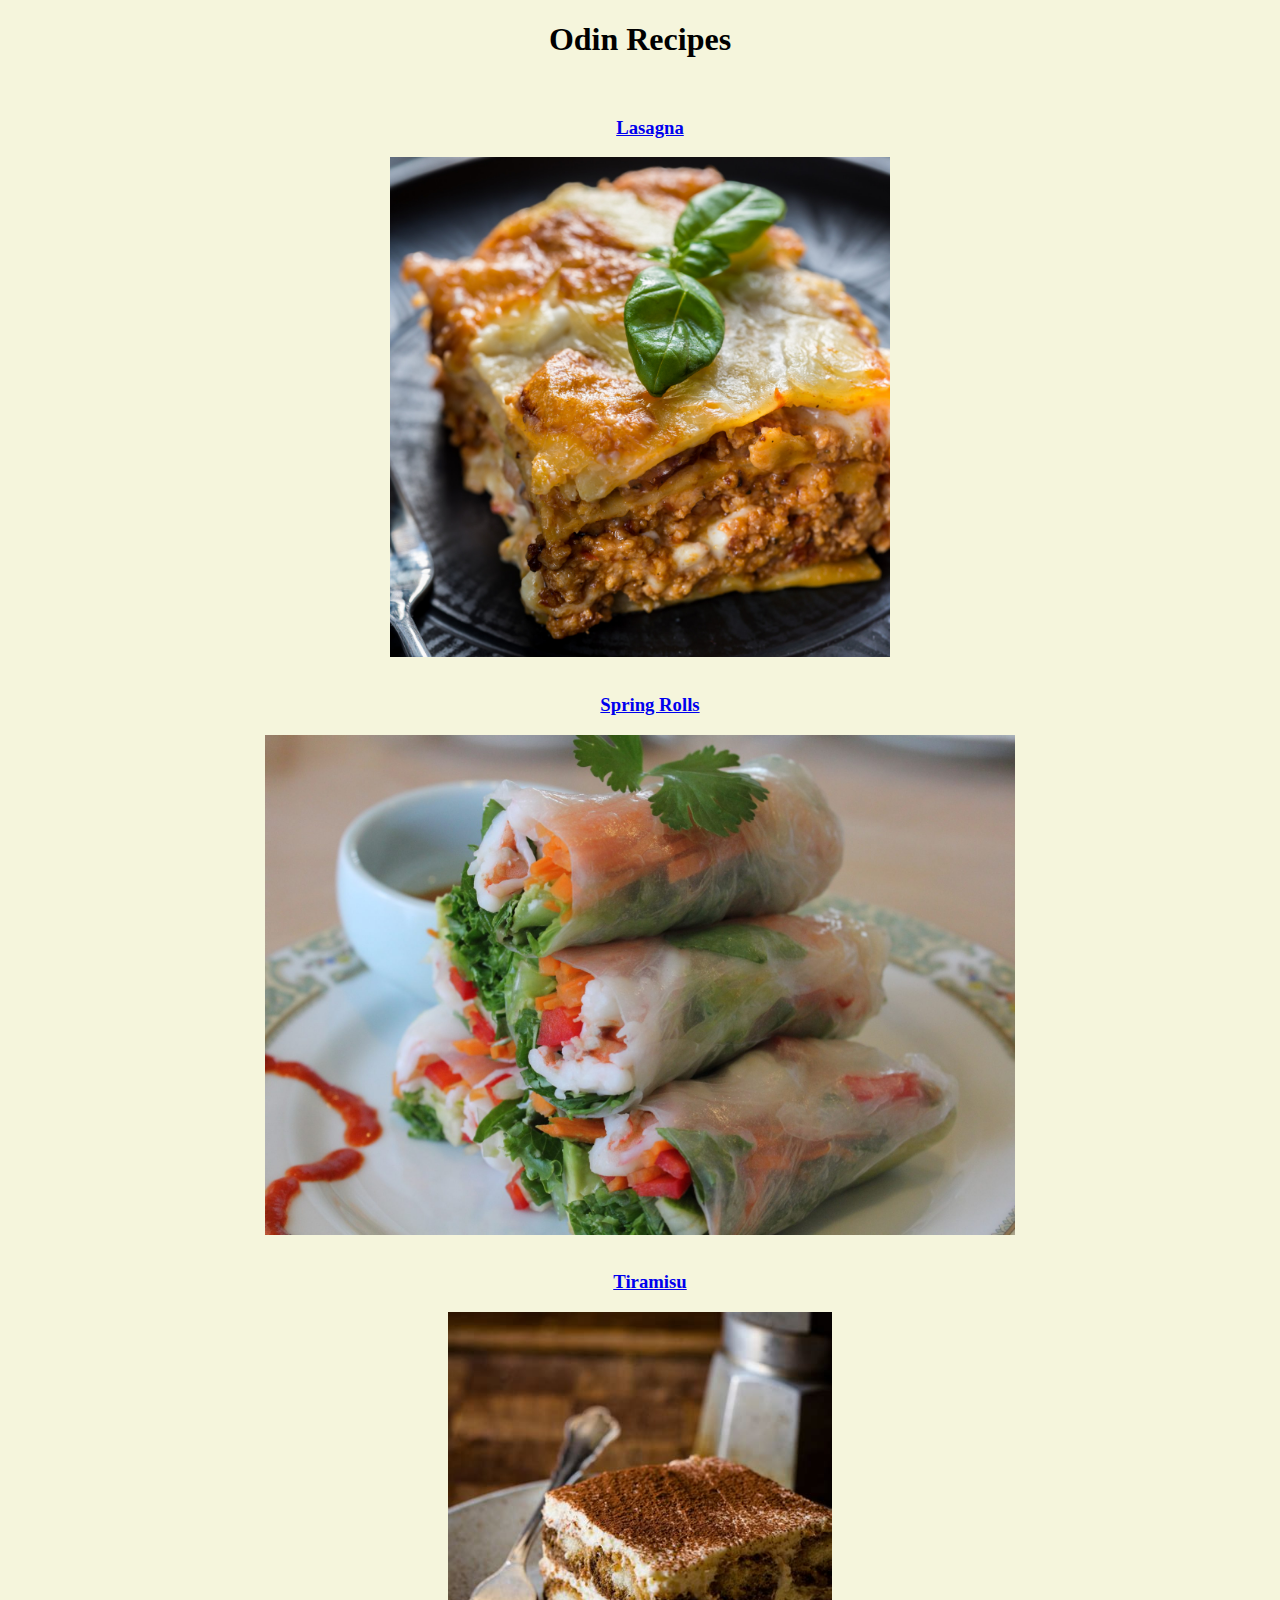
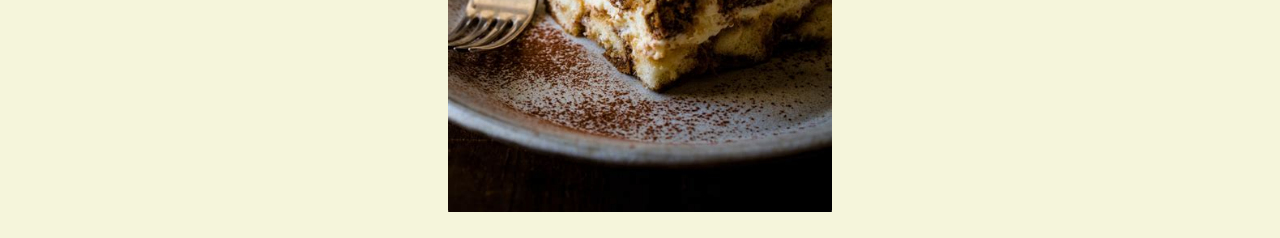
<file: index.html>
<!DOCTYPE html>
<html lang="en">
    <head>
        <meta charset="UTF-8">
        <meta http-equiv="X-UA-Compatible" content="IE=edge">
        <meta name="viewport" content="width=device-width, initial-scale=1.0">
        <title>Odin Recipes</title>
        <link rel="stylesheet" href="styles.css">
    </head>
    <body>
        <h1>Odin Recipes</h1>
        <a href="./recipes/lasagna.html">
            <h3 class="description">Lasagna</h3>
            <img class="image" src="./recipes/images/Lasagna.jpeg" alt="lasagna">
            
        </a>
        <a href="./recipes/springroll.html">
            <h3 class="description">Spring Rolls</h3>
            <img class="image" src="./recipes/images/springrolls.jpeg" alt="Spring Rolls">
            
        </a>
        <a href="./recipes/tiramisu.html">
            <h3 class="description">Tiramisu</h3>
            <img class="image" src="./recipes/images/tiramisu.jpeg" alt="Tiramisu">
        </a>
        
        
    </body>
</html>
</file>
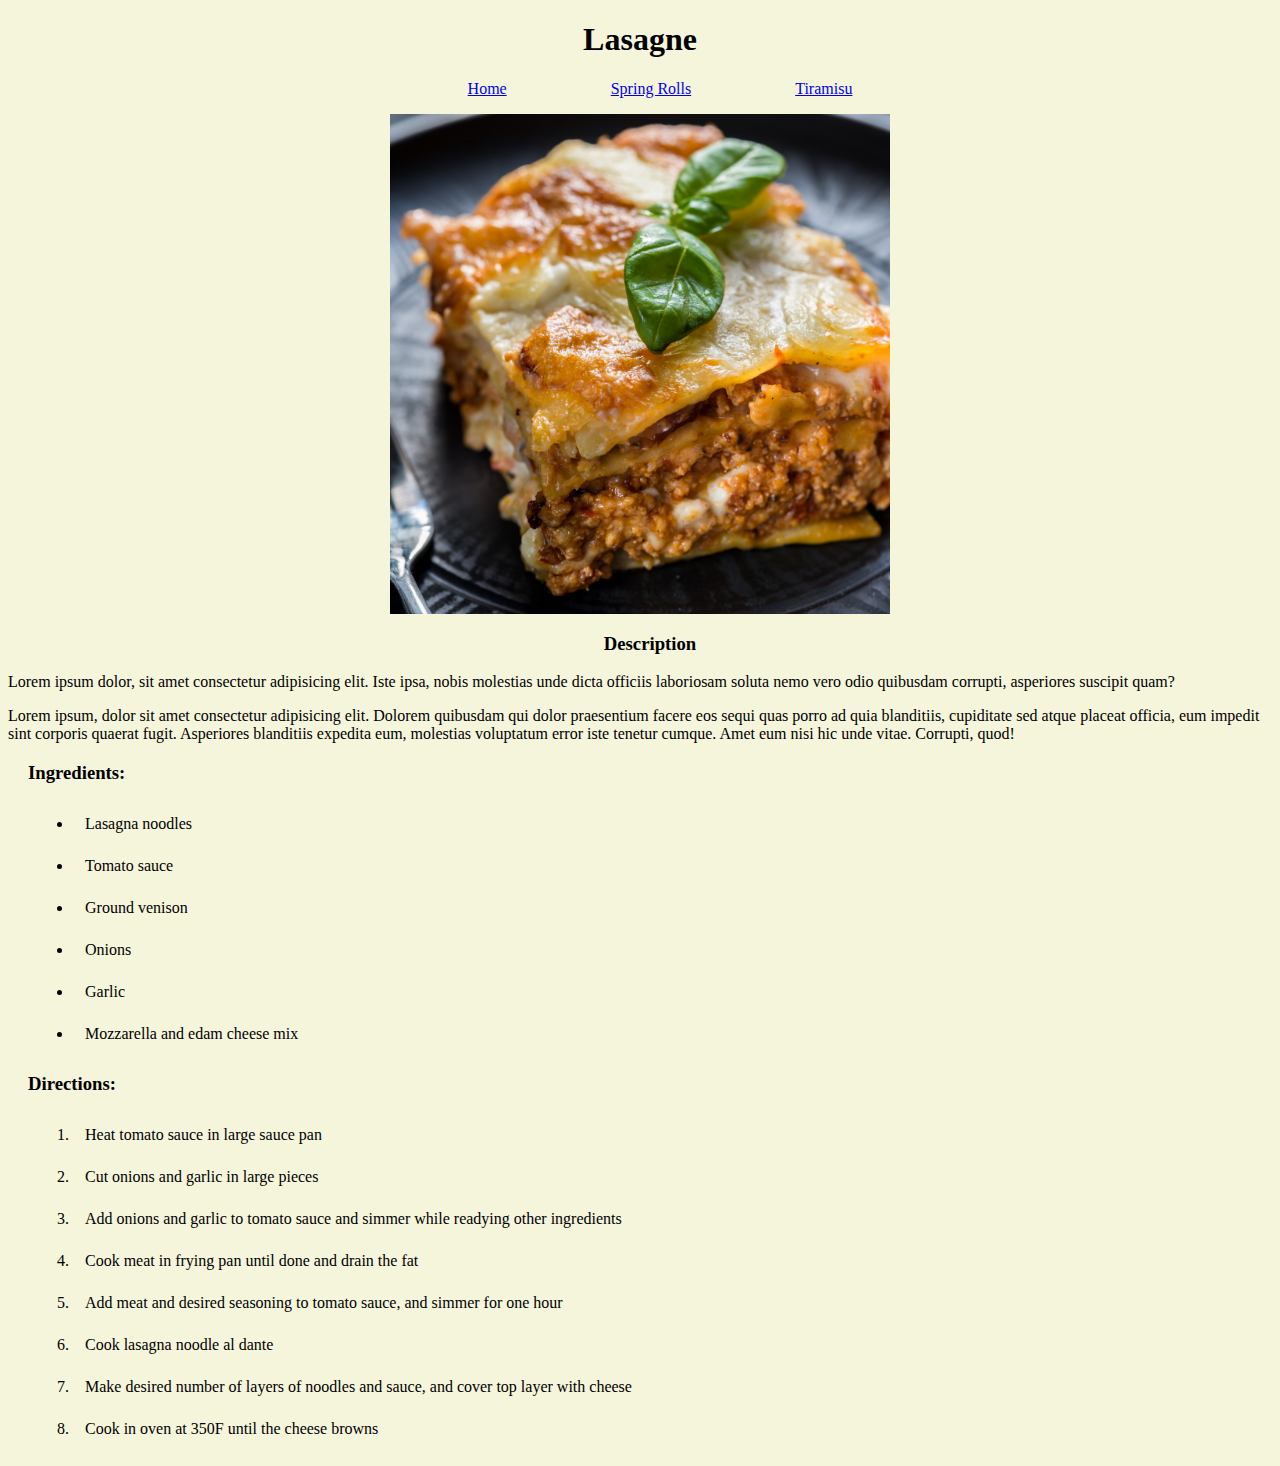
<file: recipes/lasagna.html>
<!DOCTYPE html>
<html lang="en">
<head>
    <meta charset="UTF-8">
    <meta http-equiv="X-UA-Compatible" content="IE=edge">
    <meta name="viewport" content="width=device-width, initial-scale=1.0">
    <title>Lasagne</title>
    <link rel="stylesheet" href="../styles.css">
</head>
<body>
    <h1>Lasagne</h1>
    <ul class="recipe-links">
        <a class="recipes" href="../index.html">Home</a>
        <a class="recipes" href="./springroll.html">Spring Rolls</a>
        <a class="recipes" href="./tiramisu.html">Tiramisu</a>
    </ul>
    
    
    <img class ="image" src="./images/Lasagna.jpeg" width="500" alt="Lasagna">
    <h3 class="description">Description</h3>
    <p>Lorem ipsum dolor, sit amet consectetur adipisicing elit. Iste ipsa, nobis molestias unde dicta officiis laboriosam soluta nemo vero odio quibusdam corrupti, asperiores suscipit quam?</p>

    <p>Lorem ipsum, dolor sit amet consectetur adipisicing elit. Dolorem quibusdam qui dolor praesentium facere eos sequi quas porro ad quia blanditiis, cupiditate sed atque placeat officia, eum impedit sint corporis quaerat fugit. Asperiores blanditiis expedita eum, molestias voluptatum error iste tenetur cumque. Amet eum nisi hic unde vitae. Corrupti, quod!</p>

    <h3 >Ingredients:</h3>

    <ul class="ingredients">
        <li>Lasagna noodles</li>
        <li>Tomato sauce</li>
        <li>Ground venison</li>
        <li>Onions</li>
        <li>Garlic</li>
        <li>Mozzarella and edam cheese mix</li>

    </ul>

    <h3>Directions:</h3>
    <ol class="directions">
        <li>Heat tomato sauce in large sauce pan</li>
        <li>Cut onions and garlic in large pieces</li>
        <li>Add onions and garlic to tomato sauce and simmer while readying other ingredients</li>
        <li>Cook meat in frying pan until done and drain the fat</li>
        <li>Add meat and desired seasoning to tomato sauce, and simmer for one hour</li>
        <li>Cook lasagna noodle al dante</li>
        <li>Make desired number of layers of noodles and sauce, and cover top layer with cheese</li>
        <li>Cook in oven at 350F until the cheese browns</li>
    </ol>

</body>
</html>
</file>
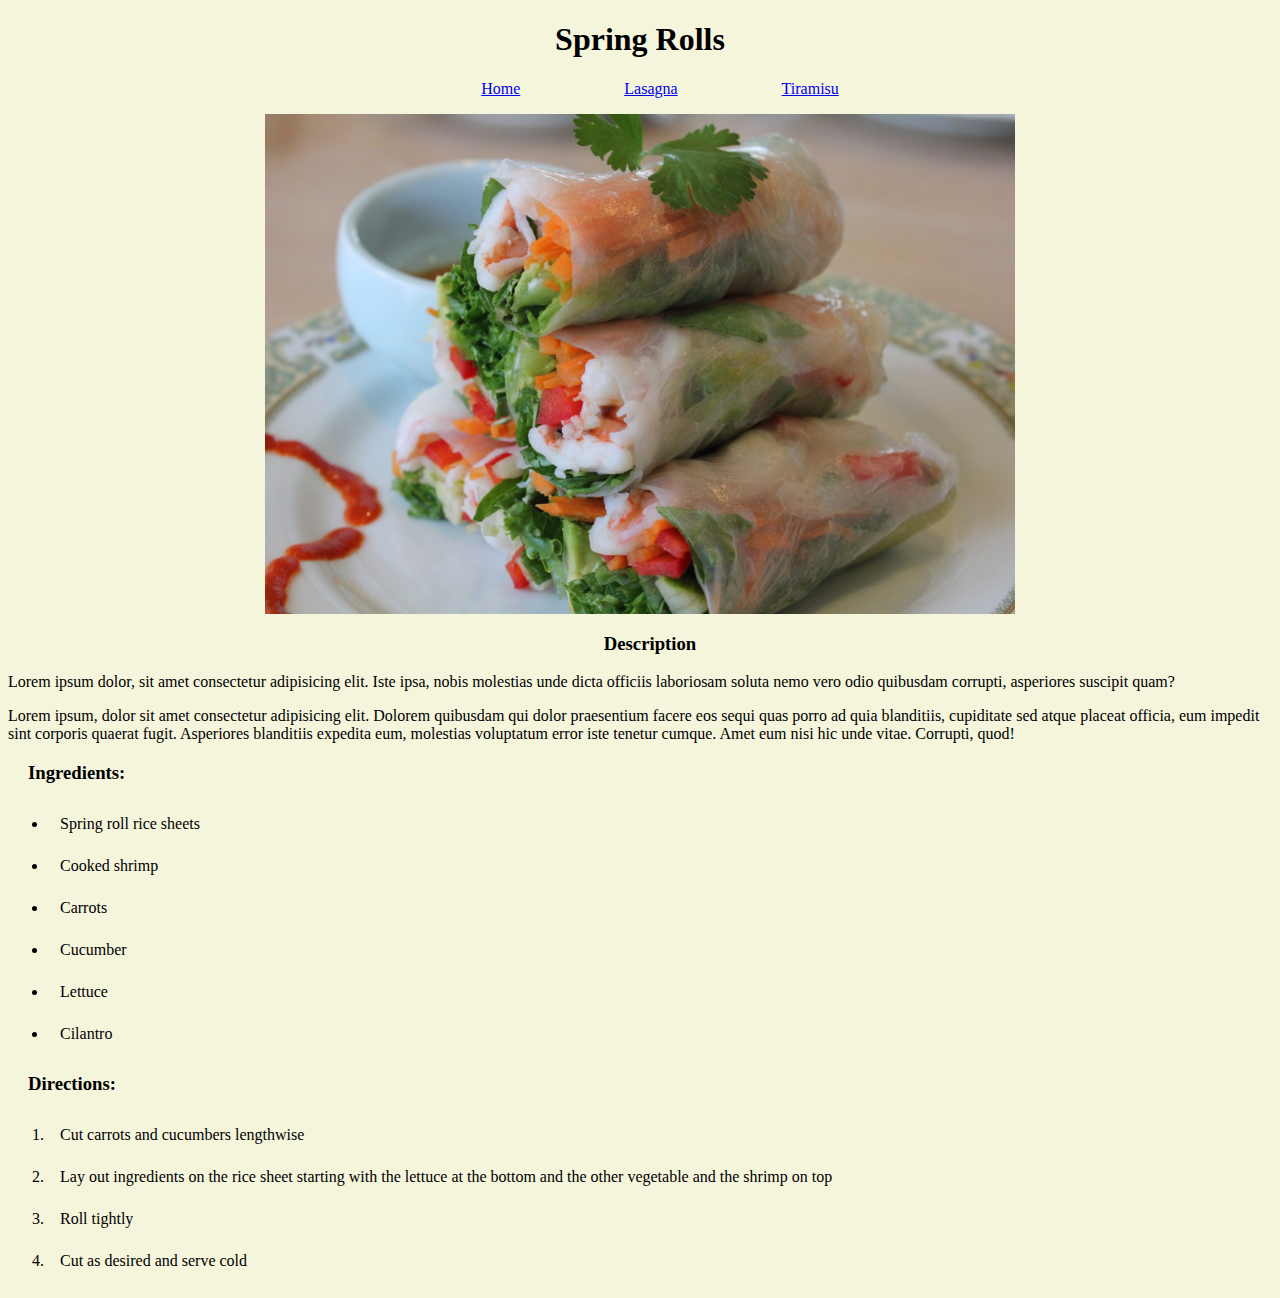
<file: recipes/springroll.html>
<!DOCTYPE html>
<html lang="en">
<head>
    <meta charset="UTF-8">
    <meta http-equiv="X-UA-Compatible" content="IE=edge">
    <meta name="viewport" content="width=device-width, initial-scale=1.0">
    <title>Spring Rolls</title>
    <link rel="stylesheet" href="../styles.css">
</head>
<body>
    <h1>Spring rolls</h1>
    <ul class="recipe-links">
        <a class="recipes" href="../index.html">Home</a>
        <a class="recipes" href="./lasagna.html">Lasagna</a>
        <a class="recipes" href="./tiramisu.html">Tiramisu</a>
    </ul>
    <img class="image" src="./images/springrolls.jpeg" width="500" alt="Spring rolls">
    <h3 class="description">Description</h3>
    <p>Lorem ipsum dolor, sit amet consectetur adipisicing elit. Iste ipsa, nobis molestias unde dicta officiis laboriosam soluta nemo vero odio quibusdam corrupti, asperiores suscipit quam?</p>

    <p>Lorem ipsum, dolor sit amet consectetur adipisicing elit. Dolorem quibusdam qui dolor praesentium facere eos sequi quas porro ad quia blanditiis, cupiditate sed atque placeat officia, eum impedit sint corporis quaerat fugit. Asperiores blanditiis expedita eum, molestias voluptatum error iste tenetur cumque. Amet eum nisi hic unde vitae. Corrupti, quod!</p>

    <h3>Ingredients:</h3>

    <ul>
        <li>Spring roll rice sheets</li>
        <li>Cooked shrimp</li>
        <li>Carrots</li>
        <li>Cucumber</li>
        <li>Lettuce</li>
        <li>Cilantro</li>

    </ul>

    <h3>Directions:</h3>
    <ol>
        <li>Cut carrots and cucumbers lengthwise</li>
        <li>Lay out ingredients on the rice sheet starting with the lettuce at the bottom and the other vegetable and the shrimp on top</li>
        <li>Roll tightly</li>
        <li>Cut as desired and serve cold</li>
    </ol>

</body>
</html>
</file>
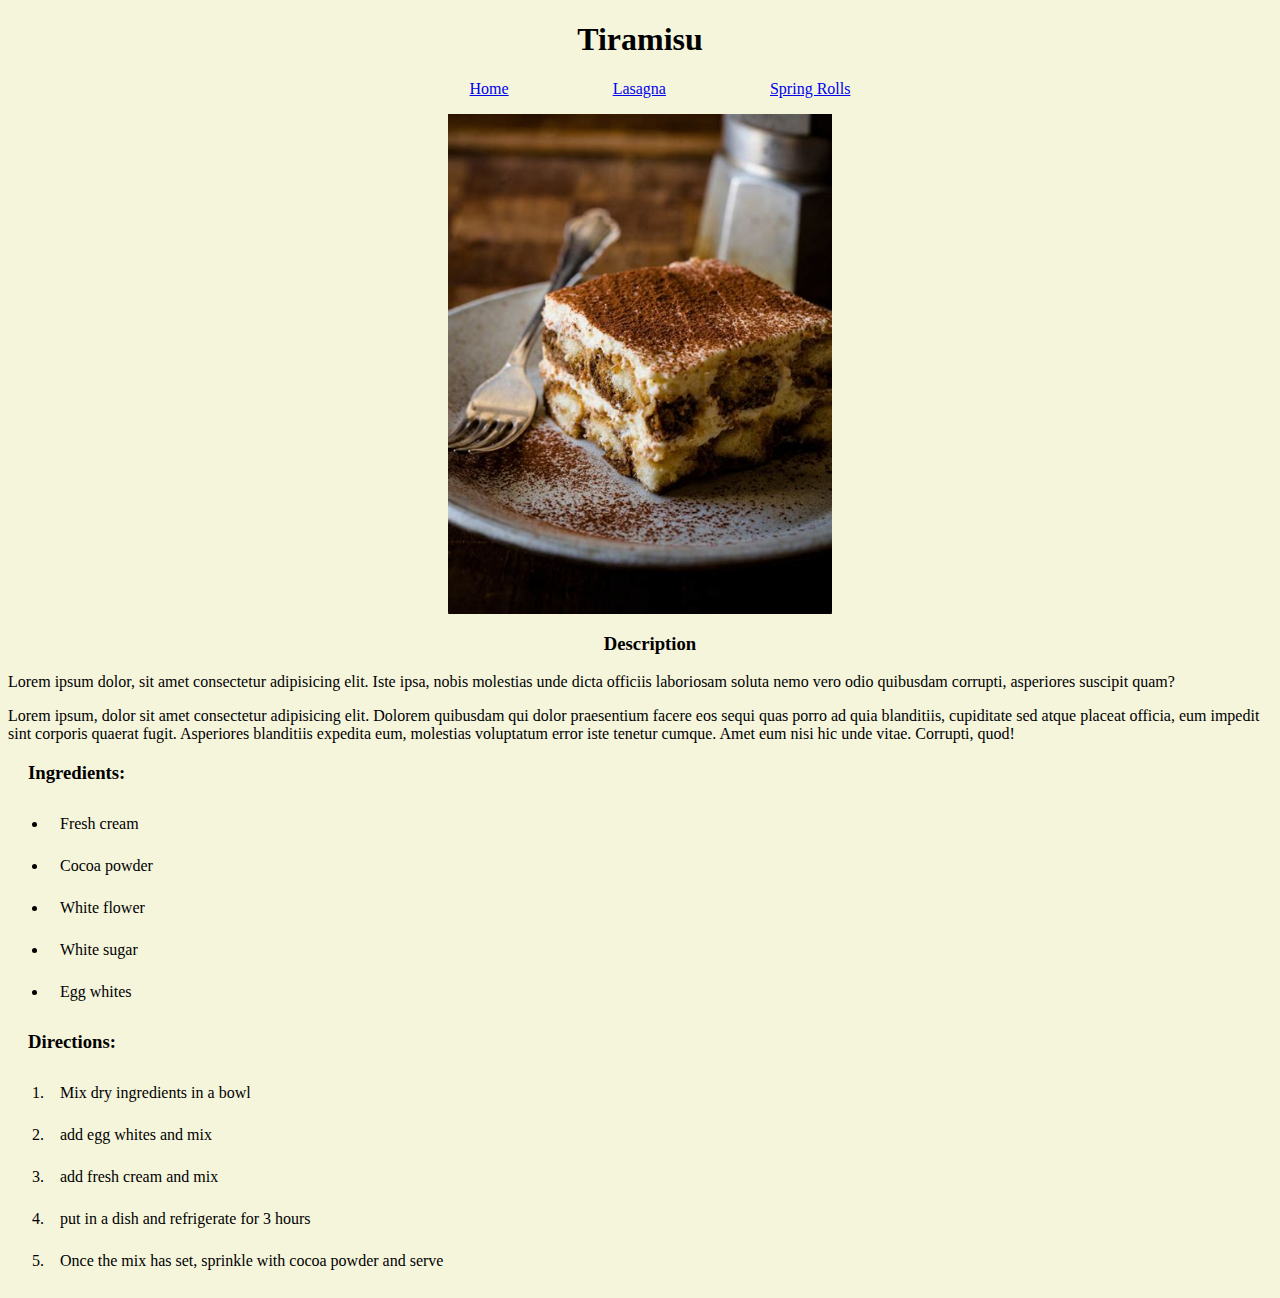
<file: recipes/tiramisu.html>
<!DOCTYPE html>
<html lang="en">
<head>
    <meta charset="UTF-8">
    <meta http-equiv="X-UA-Compatible" content="IE=edge">
    <meta name="viewport" content="width=device-width, initial-scale=1.0">
    <title>Tiramisu</title>
    <link rel="stylesheet" href="../styles.css">
</head>
<body>
    <h1>Tiramisu</h1>
    <ul class="recipe-links">
        <a href="../index.html">Home</a>
        <a href="./lasagna.html">Lasagna</a>
        <a href="./springroll.html">Spring Rolls</a>
        
    </ul>
    <img class="image" src="./images/tiramisu.jpeg" width="500" alt="Tiramisu">
    <h3 class="description">Description</h3>
    <p>Lorem ipsum dolor, sit amet consectetur adipisicing elit. Iste ipsa, nobis molestias unde dicta officiis laboriosam soluta nemo vero odio quibusdam corrupti, asperiores suscipit quam?</p>

    <p>Lorem ipsum, dolor sit amet consectetur adipisicing elit. Dolorem quibusdam qui dolor praesentium facere eos sequi quas porro ad quia blanditiis, cupiditate sed atque placeat officia, eum impedit sint corporis quaerat fugit. Asperiores blanditiis expedita eum, molestias voluptatum error iste tenetur cumque. Amet eum nisi hic unde vitae. Corrupti, quod!</p>

    <h3>Ingredients:</h3>

    <ul>
        <li>Fresh cream</li>
        <li>Cocoa powder</li>
        <li>White flower</li>
        <li>White sugar</li>
        <li>Egg whites</li>

    </ul>

    <h3>Directions:</h3>
    <ol>
        <li>Mix dry ingredients in a bowl</li>
        <li>add egg whites and mix</li>
        <li>add fresh cream and mix</li>
        <li>put in a dish and refrigerate for 3 hours</li>
        <li>Once the mix has set, sprinkle with cocoa powder and serve</li>
    </ol>

</body>
</html>
</file>
<file: styles.css>
* {
    background-color: beige;
}

h1 {
    text-align: center;
    font-family: "Brush Sript MT", cursive ;
    text-transform: capitalize;
}

h3{
    padding-left: 20px;
}

.recipe-links{
    text-align: center;
}

li{
    padding: 12px;
    font-family: 'Times New Roman', Times, serif;
}

.ingredients, .directions{
    padding-left: 65px;
}

a {
    padding-inline: 50px;
    justify-content: space-between;
}

.image{
    display: block;
    margin-left: auto;
    margin-right: auto;
    height: 500px;
    width: auto;
}

.description{
    text-align: center;
}
</file>
